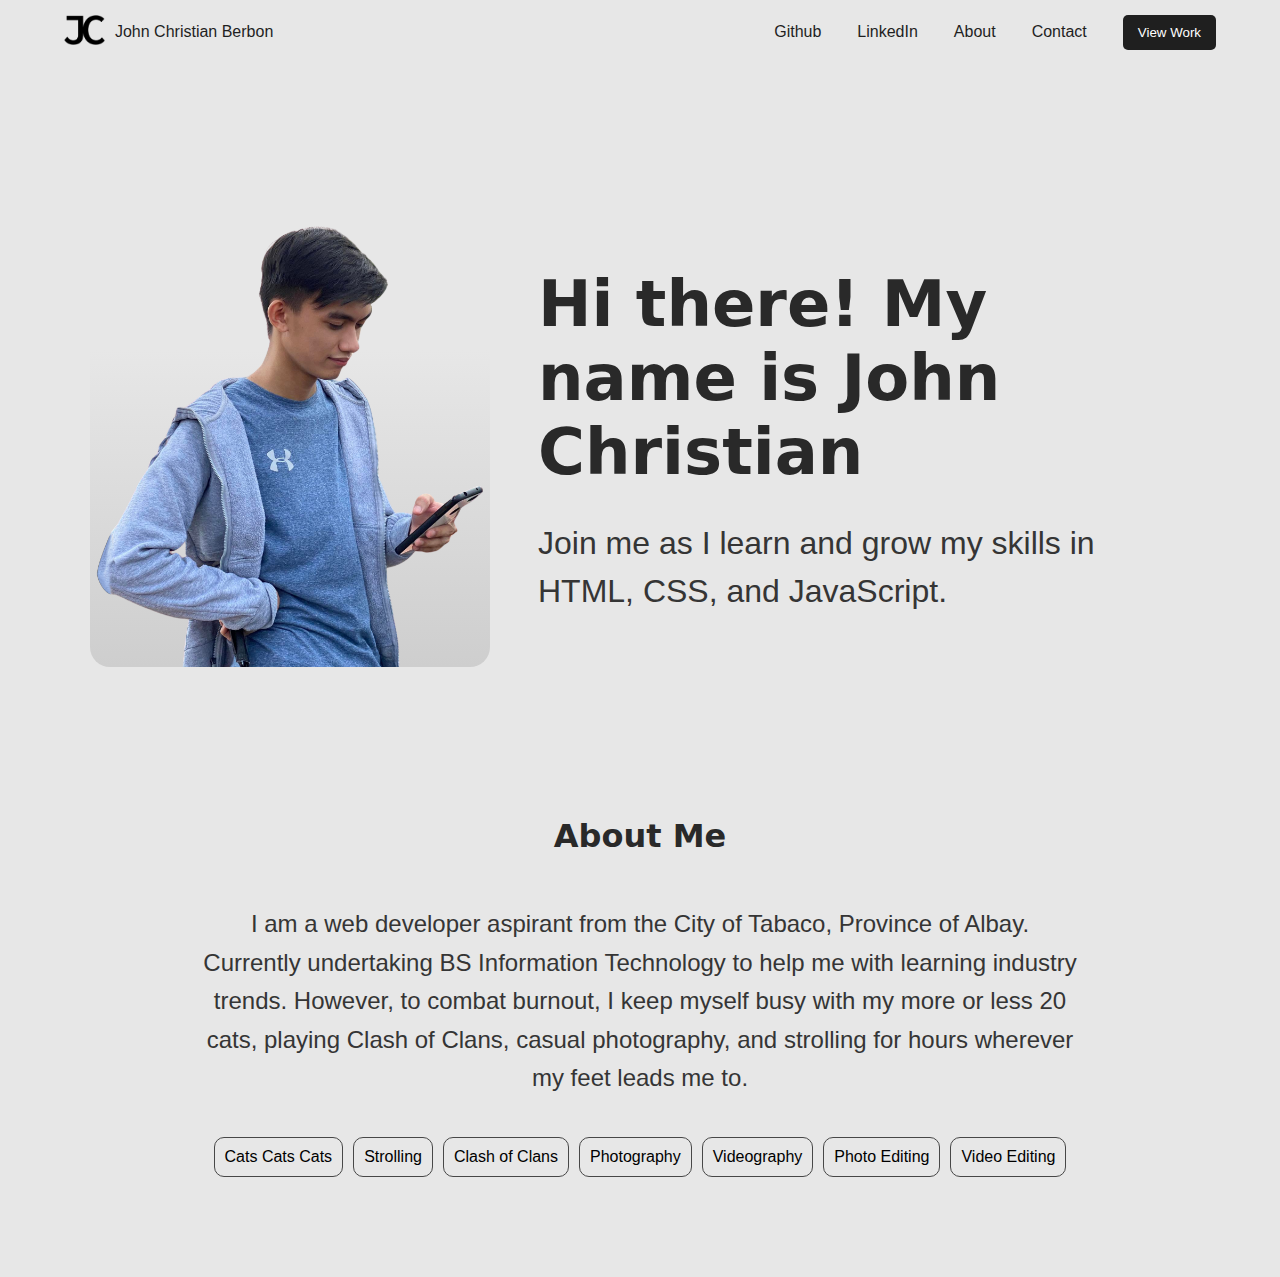
<file: week3/index.html>
<!DOCTYPE html>
<html lang="en">
<head>
    <meta charset="UTF-8">
    <meta http-equiv="X-UA-Compatible" content="IE=edge">
    <meta name="viewport" content="width=device-width, initial-scale=1.0">
    <title>John Christian Berbon</title>
    <link rel="stylesheet" href="styles.css">
    <link rel="shortcut icon" type="image/png" href="images/jc.png">
</head>
<body>
    <header>
        <a href="index.html"><img src="images/jc.png" alt="jc logo" height="30" width="auto"></a>
        <a href="index.html" class="jc">John Christian Berbon</a>  
        <nav class="header-nav">
            <ul class="header-ul">
                <li class="header-li"><a href="https://github.com/jbberbon">Github</a></li>
                <li class="header-li"><a href="https://www.youtube.com/watch?v=dQw4w9WgXcQ">LinkedIn</a></li>
                <li class="header-li"><a href="#">About</a></li>
                <li class="header-li"><a href="#">Contact</a></li>
                <li class="header-li"><a href="https://github.com/jbberbon"><button class="nav-button">View Work</button></a></li>
            </ul>
        </nav>
    </header>

    <main>
        <section class="landing-page">
            <div class="hero-container">
                <img src="images/hero.png" alt="hero shot" class="hero">  <!-- width="300" height="auto">  -->
            </div>
            <article class="landing-text">
                <h1>Hi there! My name is John Christian</h1>
                <p>Join me as I learn and grow my skills in HTML, CSS, and JavaScript.</p>
            </article>

        </section>

        <section class="about-me">
            <h1>About Me</h1>
            <p>I am a web developer aspirant from the City of Tabaco, Province of Albay. <br>Currently undertaking BS Information Technology to help me with learning industry trends. However, to combat burnout, I keep myself busy with my more or less 20 cats, playing Clash of Clans, casual photography, and strolling for hours wherever my feet leads me to.</p>

            <div class="interest">
                <ul>
                    <li>Cats Cats Cats</li>
                    <li>Strolling</li>
                    <li>Clash of Clans</li>
                    <li>Photography</li>
                    <li>Videography</li>
                    <li>Photo Editing</li>
                    <li>Video Editing</li>
                </ul>
            </div>
        </section>
    </main>


    <!-- <footer>
        <p>Design Inspired by Sebastian Petravic</p>
    </footer> -->
</body>
</html>
</file>
<file: week3/styles.css>
/* ------------------- CSS RESET ------------------- */
html {
    box-sizing: border-box;
    font-size: 16px;
}
*, *:before, *:after {
    box-sizing: inherit;
}
body, h1, h2, h3, h4, h5, h6, p, ol, ul {
    margin: 0;
    padding: 0;
    font-weight: normal;
}
ol, ul {
    list-style: none;
}



/* ------------------- HEADER NAV BAR ------------------- */
body {
    background-color: #e7e7e7;
}
header {
    padding: 0;
    margin: 0;
    display: flex;
    justify-content: center;  
    align-items: center;
    margin: auto;
    height: 4rem;
    max-width: 90%;
}
.header-nav {
    margin-left: auto;
}
.header-ul {
    list-style-type: none;
    list-style-type: none;
    margin: 0;
    padding: 0;
    overflow: hidden;
}
    .header-ul li {
        display: inline;
    }
    li a, .jc {
        text-align: center;
        padding: 16px;
        text-decoration: none;

        font-family: 'Segoe UI', Tahoma, Geneva, Verdana, sans-serif; 
        color: rgb(31, 31, 31);
    }
    .jc {
        padding-left: 10px;
    }
    .header-ul a:hover {
        color: rgb(97, 97, 97);
    }

li:last-child a {
    padding-right: 0;
}


/* --------------> Nav Button */
.nav-button {
    background-color: rgb(31, 31, 31);
    color: #fff;
    border: none;
    border-radius: 5px;
    padding: 10px 15px 10px 15px;

    font-family: 'Segoe UI', Tahoma, Geneva, Verdana, sans-serif; 
}
    .nav-button:hover {
        background-color: rgb(97, 97, 97);
    }





/* ------------------- HEADER LANDING PAGE ------------------- */
.landing-page {
    max-width: 1200px;
    margin: auto;
    padding: 150px 50px 100px 50px;

    display: flex;
    align-items: center;
    column-gap: 3rem;
}

.hero-container {
    min-width: 300px;
    max-width: 400px;
    height: auto;
    background-image: linear-gradient(#e7e7e7 30%, rgb(206, 206, 206));
    border-radius: 20px;

    display: flex;
    flex-direction: column;
    
}
    .hero {
        transform: rotateY(180deg);
        max-width: 100%;
    }

.landing-text {
    min-width: 400px;
    display: flex;
    flex-direction: column;
    justify-content: center;
}
    .landing-text h1 {
        font-family:system-ui, -apple-system, Cantarell, 'Open Sans', sans-serif;   
        font-weight: bold;
        font-size: 4rem;
        
        color: rgb(41, 41, 41);

    }
    .landing-text p {
        margin-top: 30px;
        font-family: 'Segoe UI', Tahoma, Geneva, Verdana, sans-serif;
        font-size: 2rem;
        line-height: 150%;

        color: rgb(53, 53, 53);

    }


/* ------------------- ABOUT ME SECTION ------------------- */
.about-me {
    max-width: 1000px;
    margin: 50px auto 100px auto;
    padding: 0 50px 0 50px;

    display: flex;
    align-items: center;
    flex-direction: column;
    row-gap: 20px;
}

    .about-me h1 {
        font-family:system-ui, -apple-system, Cantarell, 'Open Sans', sans-serif;   
        font-weight: bold;
        font-size: 2rem;   
        color: rgb(41, 41, 41);
    }
    .about-me p {
        margin-top: 30px;
        margin-bottom: 20px;
        font-family: 'Segoe UI', Tahoma, Geneva, Verdana, sans-serif;
        font-size: 1.5rem;
        line-height: 160%;
        color: rgb(53, 53, 53);
        text-align: center;
    }

.interest ul {
    display: flex;
    column-gap: 10px;
    align-items: center;
}
.interest ul li {
    font-family: 'Segoe UI', Tahoma, Geneva, Verdana, sans-serif;
    font-size: 1rem;

    border: 1px solid rgb(71, 71, 71);
    padding: 10px;
    border-radius: 10px;

    display: inline-block;
}
    .interest ul li:hover {
        background-color: black;
        color: white;
    }
</file>
